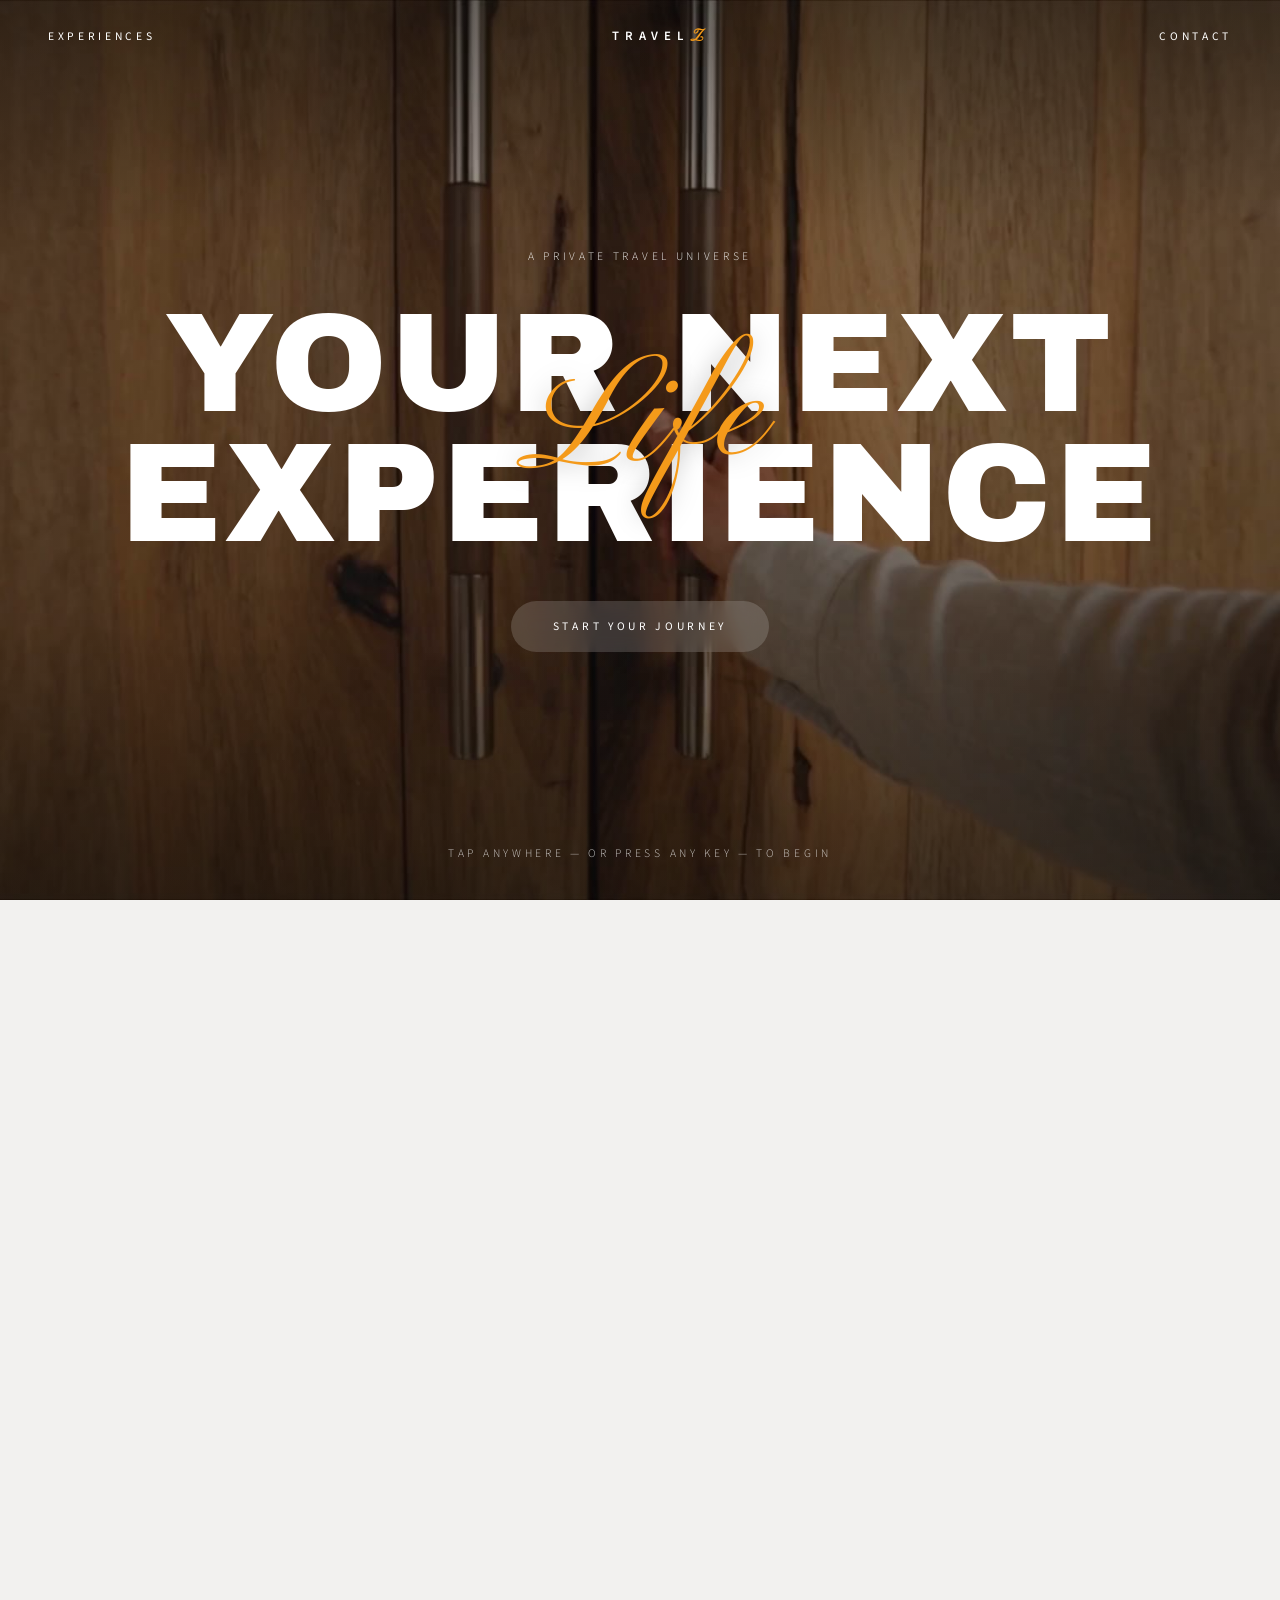
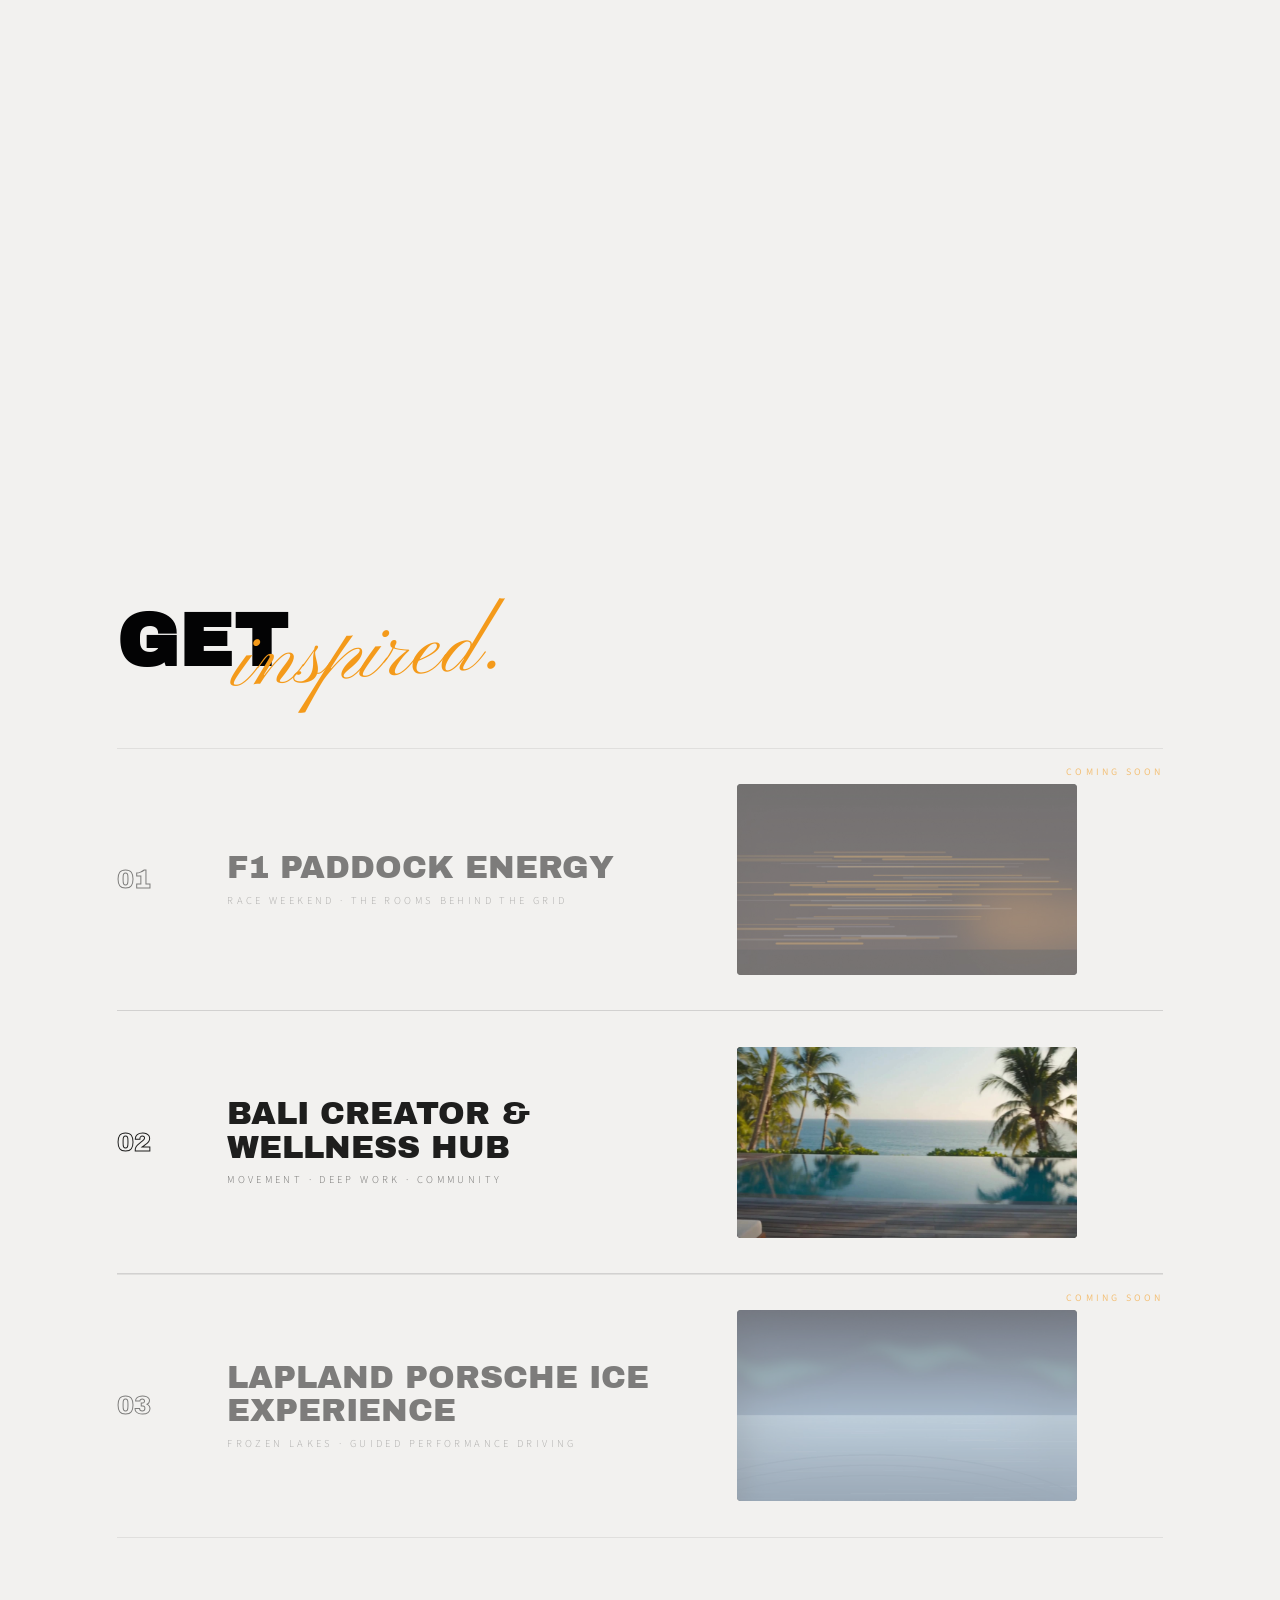
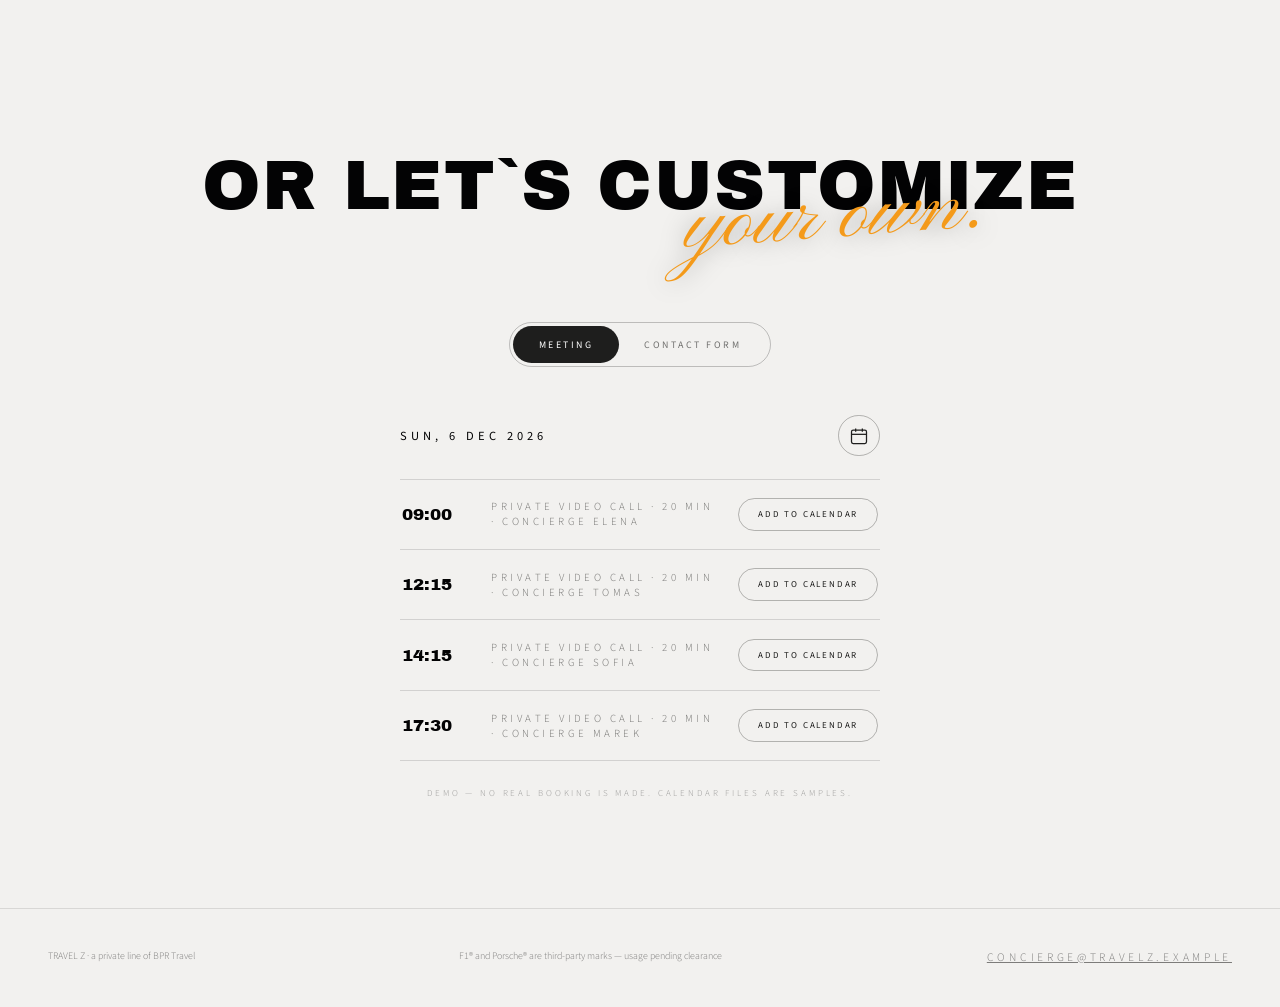
<file: index.html>
<!DOCTYPE html>
<html lang="en">
<head>
<meta charset="utf-8">
<meta name="viewport" content="width=device-width, initial-scale=1">
<title>TRAVEL Z — A Private Travel Universe</title>
<link rel="preconnect" href="https://fonts.googleapis.com">
<link rel="preconnect" href="https://fonts.gstatic.com" crossorigin>
<link href="https://fonts.googleapis.com/css2?family=Archivo+Black&family=Pinyon+Script&family=Source+Sans+3:ital,wght@0,200..900;1,200..900&display=swap" rel="stylesheet">
<script>/* ONE-LINE ASSET CONFIG — for Claude Design / live hosting,
   point this at your public URL, e.g. "https://cdn.yourhost.com/travelz/assets/" */
window.TZ_ASSET_BASE = "assets/";</script>
<link rel="stylesheet" href="style.css">
</head>
<body class="locked">

<nav class="chrome on-media" aria-label="Main">
  <a class="utility" href="#experiences">Experiences</a>
  <a class="wordmark" href="index.html" aria-label="Travel Z home">TRAVEL<span class="z">Z</span></a>
  <a class="utility" href="#contact">Contact</a>
</nav>
<div class="progress-line" aria-hidden="true"></div>

<!-- ============ THE LOCK / THE FILM ============ -->
<div id="stage" class="stage" role="button" tabindex="0"
     aria-label="Tap anywhere, press any key, or use the button to begin">
  <video id="vid-loop" data-asset="loop.mp4" muted loop playsinline preload="auto"
         data-poster="poster_door.jpg" aria-hidden="true"></video>
  <video id="vid-walk" data-asset="walkthrough.mp4" muted playsinline preload="auto"
         aria-hidden="true"></video>

  <div class="hero">
    <p class="eyebrow utility">A Private Travel Universe</p>
    <div class="lockup" aria-label="Your next life experience">
      <div class="display">Your Next<br>Experience</div>
      <span class="script" aria-hidden="true">Life</span>
    </div>
    <button id="enter-pill" class="pill">Start your journey</button>
    <p class="hint utility">Tap anywhere — or press any key — to begin</p>
  </div>
</div>

<!-- scrubbed walkthrough: 3 viewports of scroll for the 6.6 s film -->
<div id="walk-track" class="scrub-track" style="height: 400vh;" aria-hidden="true">
  <div class="beat tr" id="beat-world">
    <div class="display">Not a trip.</div>
    <div class="script">A private world.</div>
  </div>
</div>
<div id="scroll-right-container" style="width: 60px; height: 100px;"></div>
<!-- ============ AFTER THE FILM ============ -->
<main class="after-film">

  <section class="section" id="experiences">
    <header class="section-head reveal">
      <h2 class="display">Get</h2>
      <span class="script" aria-hidden="true">inspired.</span>
    </header>

    <div class="trip soon reveal" aria-disabled="true">
      <span class="num" aria-hidden="true">01</span>
      <div>
        <div class="name">F1 Paddock Energy</div>
        <span class="meta utility">Race weekend · the rooms behind the grid</span>
      </div>
      <div class="media"><img class="kenburns" data-asset="cameo_f1.jpg" alt="Night speed light streaks — placeholder visual"></div>
      <span class="arrow" aria-hidden="true">→</span>
      <span class="tag utility">Coming soon</span>
    </div>

    <a class="trip active reveal" href="bali.html">
      <span class="num" aria-hidden="true">02</span>
      <div>
        <div class="name">Bali Creator &amp; Wellness Hub</div>
        <span class="meta utility">Movement · deep work · community</span>
      </div>
      <div class="media">
        <video data-asset="bali_card.mp4" muted loop playsinline autoplay
               data-poster="poster_bali.jpg" aria-hidden="true"></video>
      </div>
      <span class="arrow" aria-hidden="true">→</span>
    </a>

    <div class="trip soon reveal" aria-disabled="true">
      <span class="num" aria-hidden="true">03</span>
      <div>
        <div class="name">Lapland Porsche Ice Experience</div>
        <span class="meta utility">Frozen lakes · guided performance driving</span>
      </div>
      <div class="media"><img class="kenburns" data-asset="cameo_lapland.jpg" alt="Frozen lake under faint aurora — placeholder visual"></div>
      <span class="arrow" aria-hidden="true">→</span>
      <span class="tag utility">Coming soon</span>
    </div>
  </section>

  <section class="section closing" id="contact">
    <div class="lockup reveal" style="display:inline-block; position:relative;">
      <div class="display">Or let`s customize</div>
      <span class="script" style="position:absolute; left:55%; top:30%; transform:rotate(-4deg); white-space:nowrap;">your own.</span>
    </div>
  

    <div class="form-wrap" style="margin-top: 6.5rem;">
      <div class="switch reveal" role="tablist" aria-label="How to begin">
        <button class="switch-btn active" id="tab-meeting" role="tab" aria-selected="true" aria-controls="panel-meeting">Meeting</button>
        <button class="switch-btn" id="tab-contact" role="tab" aria-selected="false" aria-controls="panel-contact">Contact form</button>
      </div>

      <div id="panel-meeting" role="tabpanel" aria-labelledby="tab-meeting">
        <div class="meet-head reveal">
          <span class="meet-date utility" id="meet-date-label">—</span>
          <button class="cal-btn" id="cal-btn" aria-label="Choose a different date">
            <svg width="20" height="20" viewBox="0 0 24 24" fill="none" stroke="currentColor" stroke-width="1.5" aria-hidden="true">
              <rect x="3" y="5" width="18" height="16" rx="2"/>
              <line x1="3" y1="10" x2="21" y2="10"/>
              <line x1="8" y1="3" x2="8" y2="7"/>
              <line x1="16" y1="3" x2="16" y2="7"/>
            </svg>
          </button>
          <input type="date" id="meet-date" aria-label="Meeting date">
        </div>
        <div id="slot-list"></div>
        <p class="demo-note utility reveal">Demo — no real booking is made. Calendar files are samples.</p>
      </div>

      <div id="panel-contact" role="tabpanel" aria-labelledby="tab-contact" hidden>
        <form id="proposal-form" novalidate>
          
          <div class="field reveal">
            <label class="utility" for="f-email">Email</label>
            <input id="f-email" name="email" type="email" required autocomplete="email">
            <p class="err">A valid email is needed to reply.</p>
          </div>
          
          <div class="form-actions reveal">
            <button class="pill" type="submit" style="background:var(--off-black); color:#fff;">Request private proposal</button>
          </div>
        </form>

        <div class="received">
          <span class="script">Received.</span>
          <p>We reply within 24 hours. One message — everything arranged.</p>
        </div>
      </div>
    </div>
  </section>

  <footer>
    <span>TRAVEL Z · a private line of BPR Travel</span>
    <span>F1® and Porsche® are third-party marks — usage pending clearance</span>
    <a class="utility" href="mailto:concierge@travelz.example">concierge@travelz.example</a>
  </footer>
</main>

<script src="app.js"></script>
<script>const container = document.getElementById('scroll-right-container');
  
  const numLines = 15;
  const radiusInner = 28;
  const radiusOuter = 42;
  const cx = 10; // Shifted left so the circle pushes out to the right
  const cy = 50; // Centered vertically

  const svg = document.createElementNS("http://www.w3.org/2000/svg", "svg");
  svg.setAttribute("viewBox", "0 0 60 100");
  svg.setAttribute("width", "100%");
  svg.setAttribute("height", "100%");

  for (let i = 0; i < numLines; i++) {
    // Angle from -90 deg (top) to +90 deg (bottom) to form a right-facing half-circle
    const angle = -Math.PI / 2 + (Math.PI * i) / (numLines - 1);

    const line = document.createElementNS("http://www.w3.org/2000/svg", "line");
    line.setAttribute("x1", cx + radiusInner * Math.cos(angle));
    line.setAttribute("y1", cy + radiusInner * Math.sin(angle));
    line.setAttribute("x2", cx + radiusOuter * Math.cos(angle));
    line.setAttribute("y2", cy + radiusOuter * Math.sin(angle));
    line.setAttribute("class", "tick");

    // Linearly increase delay from top (i=0) to bottom (i=14) for a downward load
    const delay = (i / numLines) * 1.2; 
    line.style.animationDelay = `${delay}s`;

    svg.appendChild(line);
  }

  container.appendChild(svg);</script>
</body>
</html>
</file>
<file: style.css>
/* ============================================================
   TRAVEL Z — prototype stylesheet
   Identity per TravelZ Logo Manual v1.0 + design description v0.5
   (light identity variant, confirmed in build call)
   Font substitutes (prototype only — see README):
     Archivo Black  ≈ Gill Sans Ultra Bold (display)
     Pinyon Script  ≈ Kunstler Script (script accent)
     Source Sans 3  = utility voice (as specified)
   ============================================================ */

:root {
  --orange: #F49A1A;          /* TravelZ Orange — locked from logo manual */
  --black: #030304;           /* TravelZ Black */
  --off-black: #1E1E1D;       /* Off-Black ground */
  --paper: #F2F1EF;           /* light ground matched to walkthrough end frame */
  --white: #FFFFFF;
  --track: 0.32em;            /* utility tracking, spec ≈0.2–0.5em */
  --ease: cubic-bezier(.22,.61,.36,1);
}
.tick {
    stroke: #ffffff; /* Adjust color to fit your site */
    stroke-width: 3;
    stroke-linecap: round;
    opacity: 0;
    animation: cascadeFade 2s infinite ease-out;
  }

  @keyframes cascadeFade {
    0% { opacity: 0; transform: translateY(-2px); }
    15% { opacity: 1; transform: translateY(0); }
    60% { opacity: 0; transform: translateY(2px); }
    100% { opacity: 0; transform: translateY(0); }
  }
* { margin: 0; padding: 0; box-sizing: border-box; }
html { scroll-behavior: auto; }
body {
  background: var(--paper);
  color: var(--off-black);
  font-family: "Source Sans 3", "DejaVu Sans", sans-serif;
  font-weight: 300;
  -webkit-font-smoothing: antialiased;
  overflow-x: hidden;
}
body.locked { overflow: hidden; height: 100vh; }

/* ---------- type voices ---------- */
.display {
  font-family: "Archivo Black", sans-serif;
  text-transform: uppercase;
  letter-spacing: 0.02em;
  line-height: 0.92;
}
.script {
  font-family: "Pinyon Script", cursive;
  color: var(--orange);
  text-transform: none;
  letter-spacing: 0;
  line-height: 1;
}
.utility {
  font-family: "Source Sans 3", sans-serif;
  font-weight: 300;
  text-transform: uppercase;
  letter-spacing: var(--track);
  font-size: 0.72rem;
}

/* ---------- chrome ---------- */
.chrome {
  position: fixed; inset: 0 0 auto 0; z-index: 60;
  display: flex; align-items: center; justify-content: space-between;
  padding: 1.6rem clamp(1.2rem, 4vw, 3rem);
  pointer-events: none;
  transition: color .5s var(--ease);
  color: var(--off-black);
}
.chrome.on-media { color: var(--white); }
.chrome a { color: inherit; text-decoration: none; pointer-events: auto; }
.chrome .utility { font-weight: 400; }
.wordmark {
  font-family: "Source Sans 3", sans-serif; font-weight: 600;
  letter-spacing: 0.45em; text-transform: uppercase; font-size: 0.8rem;
}
.wordmark .z {
  font-family: "Pinyon Script", cursive; color: var(--orange);
  font-size: 1.35em; letter-spacing: 0; text-transform: none;
  margin-left: 0.05em; vertical-align: -0.08em;
}

/* right-edge scroll progress line, per spec */
.progress-line {
  position: fixed; top: 0; right: 0; width: 1px; height: 0;
  background: #fff; mix-blend-mode: difference; z-index: 70;
  pointer-events: none;
}

/* ---------- intro stage (index) ---------- */
.stage {
  position: fixed; inset: 0; z-index: 10; overflow: hidden;
  background: #0d0b09;
}
.stage video, .stage img.poster {
  position: absolute; inset: 0; width: 100%; height: 100%;
  object-fit: cover;
}
#vid-loop { opacity: 1; transition: opacity .38s var(--ease); }
#vid-walk { opacity: 0; transition: opacity .38s var(--ease); }
.stage.entered #vid-loop { opacity: 0; }
.stage.entered #vid-walk { opacity: 1; }

/* soft grade so the layered lockup reads on light oak */
.stage::after {
  content: ""; position: absolute; inset: 0; pointer-events: none;
  background:
    radial-gradient(120% 90% at 50% 42%, rgba(10,9,8,0.10) 0%, rgba(10,9,8,0.42) 100%),
    linear-gradient(to bottom, rgba(10,9,8,0.35) 0%, rgba(10,9,8,0) 26%, rgba(10,9,8,0) 70%, rgba(10,9,8,0.32) 100%);
  opacity: 1; transition: opacity .8s var(--ease);
}
.stage.entered::after { opacity: 0.35; }

/* ---------- hero lockup ---------- */
.hero {
  position: absolute; inset: 0; z-index: 5;
  display: flex; flex-direction: column; align-items: center; justify-content: center;
  text-align: center; color: var(--white); padding: 0 1rem;
  transition: opacity .6s var(--ease), transform .6s var(--ease);
}
.stage.entered .hero { opacity: 0; transform: translateY(-26px); pointer-events: none; }
.hero .eyebrow { margin-bottom: 2.2rem; opacity: 0.9; }
.lockup { position: relative; }
.lockup .display { font-size: clamp(3rem, 11vw, 9.5rem); }
.lockup .script {
  position: absolute; left: 50%; top: 50%;
  transform: translate(-50%, -54%) rotate(-4deg);
  font-size: clamp(3.4rem, 12vw, 11rem);
  text-shadow: 0 1px 24px rgba(10,9,8,0.35);
  pointer-events: none;
}
.hero .tagline {
  margin-top: 2.4rem; max-width: 46rem; opacity: 0.92; font-size: 0.7rem;
}
.pill {
  margin-top: 2.6rem;
  display: inline-block; border: 0; cursor: pointer;
  text-decoration: none;
  background: rgba(255,255,255,0.16);
  backdrop-filter: blur(10px); -webkit-backdrop-filter: blur(10px);
  border-radius: 999px; padding: 1.05rem 2.6rem;
  color: var(--white);
  font-family: "Source Sans 3", sans-serif; font-weight: 400;
  letter-spacing: var(--track); text-transform: uppercase; font-size: 0.72rem;
  transition: background .35s var(--ease);
}
.pill:hover, .pill:focus-visible { background: rgba(255,255,255,0.30); }
.pill:focus-visible { outline: 2px solid var(--orange); outline-offset: 3px; }
.hint {
  position: absolute; bottom: 2.4rem; left: 0; right: 0; text-align: center;
  color: rgba(255,255,255,0.75); animation: pulse 2.6s ease-in-out infinite;
}
@keyframes pulse { 0%,100% { opacity: .45 } 50% { opacity: 1 } }
@media (prefers-reduced-motion: reduce) { .hint { animation: none; } }

/* ---------- scrub scroll track ---------- */
/* NOTE: the track must NOT create a stacking context (no z-index) —
   the fixed .beat children (z-index 20) need to stack at root level,
   above the video stage (z 5–10) and below .after-film (z 30). */
.scrub-track { position: relative; }
.scrub-spacer { height: 100vh; }

/* beats that fade inside the scrub */
.beat {
  position: fixed; inset: 0; z-index: 20;
  display: flex; flex-direction: column; align-items: center; justify-content: center;
  text-align: center; pointer-events: none; opacity: 0; color: var(--white);
  padding: 0 1.2rem;
}
.beat .display { font-size: clamp(2.2rem, 7.5vw, 6rem); text-shadow: 0 2px 30px rgba(10,9,8,0.45); }
.beat .script  { font-size: clamp(2.6rem, 8.5vw, 7rem); margin-top: -0.35em; text-shadow: 0 1px 20px rgba(10,9,8,0.5); }
.beat p { margin-top: 1.6rem; max-width: 34rem; font-size: 1.02rem; font-weight: 300;
          text-shadow: 0 1px 14px rgba(10,9,8,0.6); }
.beat .chapter-label {
  margin-bottom: 0; color: var(--orange); font-weight: 400;
  font-size: clamp(0.9rem, 2.2vw, 1.35rem); letter-spacing: 0.5em;
}

/* ---------- chapter timeline (right edge, light) ---------- */
.timeline {
  position: fixed; right: clamp(1.2rem, 3vw, 2.4rem); top: 50%;
  transform: translateY(-50%); height: 46vh; z-index: 40;
  transition: opacity .5s var(--ease);
}
.tl-track {
  position: absolute; right: 3px; top: 0; bottom: 0; width: 1px;
  background: rgba(255,255,255,0.3);
}
.tl-fill {
  position: absolute; top: 0; left: 0; width: 100%; height: 0;
  background: var(--orange);
}
.tl-item {
  position: absolute; right: 0; transform: translateY(-50%);
  display: flex; align-items: center; gap: 0.7rem;
  background: none; border: 0; cursor: pointer; white-space: nowrap;
  font-family: "Source Sans 3", sans-serif; font-weight: 300;
  text-transform: uppercase; letter-spacing: 0.3em; font-size: 0.6rem;
  color: rgba(255,255,255,0.55);
  text-shadow: 0 1px 8px rgba(10,9,8,0.5);
  transition: color .4s var(--ease);
  padding: 0.4rem 0;
}
.tl-item .dot {
  width: 7px; height: 7px; border-radius: 50%;
  border: 1px solid currentColor; background: transparent;
  transition: background .4s var(--ease), border-color .4s var(--ease);
}
.tl-item.active { color: var(--white); }
.tl-item.active .dot { background: var(--orange); border-color: var(--orange); }
.tl-item:focus-visible { outline: 1px solid var(--orange); outline-offset: 3px; }
body.over-light .timeline { opacity: 0; pointer-events: none; }
body.has-timeline .progress-line { display: none; }
@media (max-width: 720px) {
  .timeline { right: 0.8rem; height: 40vh; }
  .tl-item { font-size: 0.52rem; letter-spacing: 0.22em; gap: 0.5rem; }
}
body.over-light .beat { opacity: 0 !important; }

/* top-right quadrant variant: composition splits against the subject on the left/bottom */
.beat.tr {
  align-items: flex-end; justify-content: flex-start;
  text-align: right;
  padding: clamp(6rem, 14vh, 9rem) clamp(2rem, 6vw, 5rem) 0 50%;
}
.beat.tr .display { font-size: clamp(1.9rem, 5.5vw, 4.6rem); }
.beat.tr .script  { font-size: clamp(2.2rem, 6.5vw, 5.4rem); margin-top: -0.3em; margin-right: -0.05em; }
@media (max-width: 720px) {
  .beat.tr { padding-left: 18%; padding-right: 1.2rem; }
}

/* contrast scrim behind chapter text over bright footage (accessibility note, spec §7) */
.beat .scrim {
  background: radial-gradient(closest-side, rgba(10,9,8,0.5), rgba(10,9,8,0));
  padding: clamp(2rem, 6vw, 4rem) clamp(2.4rem, 8vw, 6rem);
  border-radius: 50%;
}

/* ---------- content sections after the film ---------- */
.after-film { position: relative; z-index: 30; background: var(--paper); }
.section { padding: clamp(5rem, 12vh, 9rem) clamp(1.2rem, 6vw, 5rem); max-width: 1200px; margin: 0 auto; }
.section-head { position: relative; margin-bottom: clamp(3rem, 8vh, 5rem); }
.section-head .display { font-size: clamp(2.2rem, 6.5vw, 4.6rem); color: var(--black); }

.section-head .script {
    position: absolute;
    left: clamp(6rem, 9vw, 16rem);
    top: 5%;
    transform: rotate(-4deg);
    font-size: clamp(2.6rem, 7.5vw, 5.6rem);
}

/* reveal on first view */
.reveal { opacity: 0; transform: translateY(26px); transition: opacity .9s var(--ease), transform .9s var(--ease); }
.reveal.in { opacity: 1; transform: none; }
@media (prefers-reduced-motion: reduce) {
  .reveal { transition: none; opacity: 1; transform: none; }
}

/* ---------- trip rows ---------- */
.trip {
  display: grid; grid-template-columns: 4.5rem 1fr minmax(200px, 340px) 3rem;
  align-items: center; gap: clamp(1rem, 3vw, 2.5rem);
  padding: 2.2rem 0; border-top: 1px solid rgba(30,30,29,0.15);
  text-decoration: none; color: var(--off-black); position: relative;
}
.trip:last-of-type { border-bottom: 1px solid rgba(30,30,29,0.15); }
.trip .num {
  font-family: "Archivo Black", sans-serif; font-size: 1.6rem;
  -webkit-text-stroke: 1px var(--off-black); color: transparent;
  transition: color .4s var(--ease), -webkit-text-stroke-color .4s var(--ease);
}
.trip .name {
  font-family: "Archivo Black", sans-serif; text-transform: uppercase;
  font-size: clamp(1.15rem, 3vw, 2rem); line-height: 1.05;
  transition: transform .45s var(--ease);
}
.trip .meta { display: block; margin-top: 0.5rem; color: rgba(30,30,29,0.6); font-size: 0.66rem; }
.trip .media {
  aspect-ratio: 16/9; overflow: hidden; border-radius: 4px; background: var(--off-black);
}
.trip .media video, .trip .media img {
  width: 100%; height: 100%; object-fit: cover; display: block;
  transform: scale(1.02); transition: transform .8s var(--ease);
}
.trip .media img.kenburns { animation: kb 16s ease-in-out infinite alternate; }
@keyframes kb { from { transform: scale(1.02) } to { transform: scale(1.12) translateX(-2%) } }
@media (prefers-reduced-motion: reduce) { .trip .media img.kenburns { animation: none; } }
.trip .arrow {
  font-size: 1.4rem; opacity: 0; transform: translateX(-10px);
  transition: opacity .4s var(--ease), transform .4s var(--ease); color: var(--orange);
}
.trip.active:hover .name, .trip.active:focus-visible .name { transform: translateX(14px); }
.trip.active:hover .num,  .trip.active:focus-visible .num  { color: var(--orange); -webkit-text-stroke-color: var(--orange); }
.trip.active:hover .arrow, .trip.active:focus-visible .arrow { opacity: 1; transform: none; }
.trip.active:hover .media video { transform: scale(1.08); }
.trip.active:focus-visible { outline: 2px solid var(--orange); outline-offset: 4px; }
.trip.soon { opacity: 0.55; cursor: default; }
.trip.soon .tag {
  position: absolute; top: 1rem; right: 0;
  color: var(--orange); font-weight: 400; font-size: 0.62rem;
}

/* ---------- closing / footer ---------- */
.closing { text-align: center; }
.closing .lockup .display { font-size: clamp(2rem, 6vw, 4.4rem); color: var(--black); }
.closing .lockup .script { font-size: clamp(2.4rem, 7vw, 5.4rem); }
.closing p.sub { margin-top: 1.8rem; color: rgba(30,30,29,0.7); }
.closing .pill {
  background: var(--off-black); color: var(--white); margin-top: 2.4rem;
}
.closing .pill:hover { background: var(--black); }
footer {
  padding: 2.5rem clamp(1.2rem, 4vw, 3rem); border-top: 1px solid rgba(30,30,29,0.12);
  display: flex; flex-wrap: wrap; gap: 1rem; justify-content: space-between;
  color: rgba(30,30,29,0.55); font-size: 0.62rem;
}
footer a { color: inherit; }

/* ---------- form (bali) ---------- */
.plan { text-align: center; }
.form-wrap { max-width: 30rem; margin: 0 auto; text-align: left; }
.form-wrap .lead { text-align: center; margin-bottom: 3rem; color: rgba(30,30,29,0.7); }
.field { margin-bottom: 2.2rem; }
.field label { display: block; margin-bottom: 0.5rem; color: rgba(30,30,29,0.6); }
.field input {
  width: 100%; border: 0; border-bottom: 1px solid rgba(30,30,29,0.35);
  background: transparent; padding: 0.55rem 0.1rem;
  font-family: "Source Sans 3", sans-serif; font-size: 1.05rem; color: var(--black);
  border-radius: 0; transition: border-color .3s var(--ease);
}
.field input:focus { outline: none; border-bottom-color: var(--orange); }
.field input[aria-invalid="true"] { border-bottom-color: #C0392B; }
.field .err { color: #C0392B; font-size: 0.72rem; margin-top: 0.4rem; display: none; }
.field.invalid .err { display: block; }
.form-actions { text-align: center; margin-top: 3rem; }
.received { display: none; text-align: center; }
.received .script { font-size: clamp(3rem, 9vw, 6rem); display: inline-block; }
.received p { margin-top: 1.4rem; color: rgba(30,30,29,0.7); }
form.sent { display: none; }
form.sent + .received { display: block; }

/* ---------- meeting / contact switch ---------- */
.switch {
  display: flex; justify-content: center; gap: 0;
  margin-bottom: 3rem;
  border: 1px solid rgba(30,30,29,0.25); border-radius: 999px;
  padding: 3px; width: fit-content; margin-left: auto; margin-right: auto;
}
.switch-btn {
  border: 0; background: transparent; cursor: pointer;
  border-radius: 999px; padding: 0.7rem 1.6rem;
  font-family: "Source Sans 3", sans-serif; font-weight: 400;
  text-transform: uppercase; letter-spacing: 0.25em; font-size: 0.62rem;
  color: rgba(30,30,29,0.6);
  transition: background .35s var(--ease), color .35s var(--ease);
}
.switch-btn.active { background: var(--off-black); color: var(--white); }
.switch-btn:focus-visible { outline: 2px solid var(--orange); outline-offset: 2px; }

/* meeting header: date + calendar icon */
.meet-head {
  display: flex; align-items: center; justify-content: space-between;
  gap: 1rem; margin-bottom: 1.4rem; position: relative;
}
.meet-date { color: var(--black); font-weight: 400; font-size: 0.78rem; }
.cal-btn {
  border: 1px solid rgba(30,30,29,0.3); background: transparent; cursor: pointer;
  border-radius: 50%; width: 2.6rem; height: 2.6rem;
  display: flex; align-items: center; justify-content: center;
  color: var(--off-black);
  transition: border-color .3s var(--ease), color .3s var(--ease);
}
.cal-btn:hover, .cal-btn:focus-visible { border-color: var(--orange); color: var(--orange); }
.cal-btn:focus-visible { outline: none; }
#meet-date {
  position: absolute; right: 0; top: 0; width: 2.6rem; height: 2.6rem;
  opacity: 0; pointer-events: none;
}

/* slot rows */
.slot {
  display: flex; align-items: center; justify-content: space-between; gap: 1rem;
  padding: 1.15rem 0.1rem; border-top: 1px solid rgba(30,30,29,0.15);
}
.slot:last-of-type { border-bottom: 1px solid rgba(30,30,29,0.15); }
.slot .time {
  font-family: "Archivo Black", sans-serif; font-size: 1.05rem; color: var(--black);
  min-width: 4.6rem;
}
.slot .info { flex: 1; color: rgba(30,30,29,0.6); font-size: 0.68rem; }
.slot .add {
  border: 1px solid rgba(30,30,29,0.3); background: transparent; cursor: pointer;
  border-radius: 999px; padding: 0.55rem 1.2rem;
  font-family: "Source Sans 3", sans-serif; font-weight: 400;
  text-transform: uppercase; letter-spacing: 0.2em; font-size: 0.56rem;
  color: var(--off-black); white-space: nowrap;
  transition: all .3s var(--ease);
}
.slot .add:hover, .slot .add:focus-visible { border-color: var(--orange); color: var(--orange); }
.slot .add.added { background: var(--orange); border-color: var(--orange); color: var(--white); cursor: default; }
.demo-note { margin-top: 1.6rem; text-align: center; color: rgba(30,30,29,0.4); font-size: 0.56rem; }

@media (max-width: 720px) {
  .slot { flex-wrap: wrap; }
  .slot .info { flex-basis: 100%; order: 3; }
}

/* ---------- scroll cue: half-circle of short lines over scrubbed film ---------- */
.scroll-cue {
  position: fixed; left: 50%; bottom: clamp(1.4rem, 4vh, 2.8rem);
  transform: translateX(-50%);
  width: clamp(116px, 17vw, 186px);
  z-index: 25; pointer-events: none;
  transition: opacity .6s var(--ease);
}
.scroll-cue svg { width: 100%; height: auto; display: block; overflow: visible; }
.scroll-cue line {
  stroke: var(--white); stroke-width: 1.5; stroke-linecap: round;
  animation: cue-breathe 3.2s ease-in-out infinite;
}
@keyframes cue-breathe {
  0%, 100% { stroke-opacity: 0.30; }
  50%      { stroke-opacity: 0.95; }
}
.scroll-cue.hidden { opacity: 0; }
body.over-light .scroll-cue { opacity: 0; }
@media (prefers-reduced-motion: reduce) {
  .scroll-cue line { animation: none; stroke-opacity: 0.7; }
}

/* back link (bali) */
.back {
  position: fixed; bottom: 1.6rem; left: clamp(1.2rem, 4vw, 3rem); z-index: 60;
  color: inherit; text-decoration: none;
}
.chrome-bottom { position: fixed; inset: auto 0 0 0; z-index: 55; pointer-events: none; }
.chrome-bottom a { pointer-events: auto; }

/* ---------- responsive ---------- */
@media (max-width: 720px) {
  .trip { grid-template-columns: 2.8rem 1fr 2rem; }
  .trip .media { grid-column: 1 / -1; order: -1; }
  .lockup .script { transform: translate(-50%, -50%) rotate(-6deg); }
  .section-head .script { left: 18%; }
}
</file>
